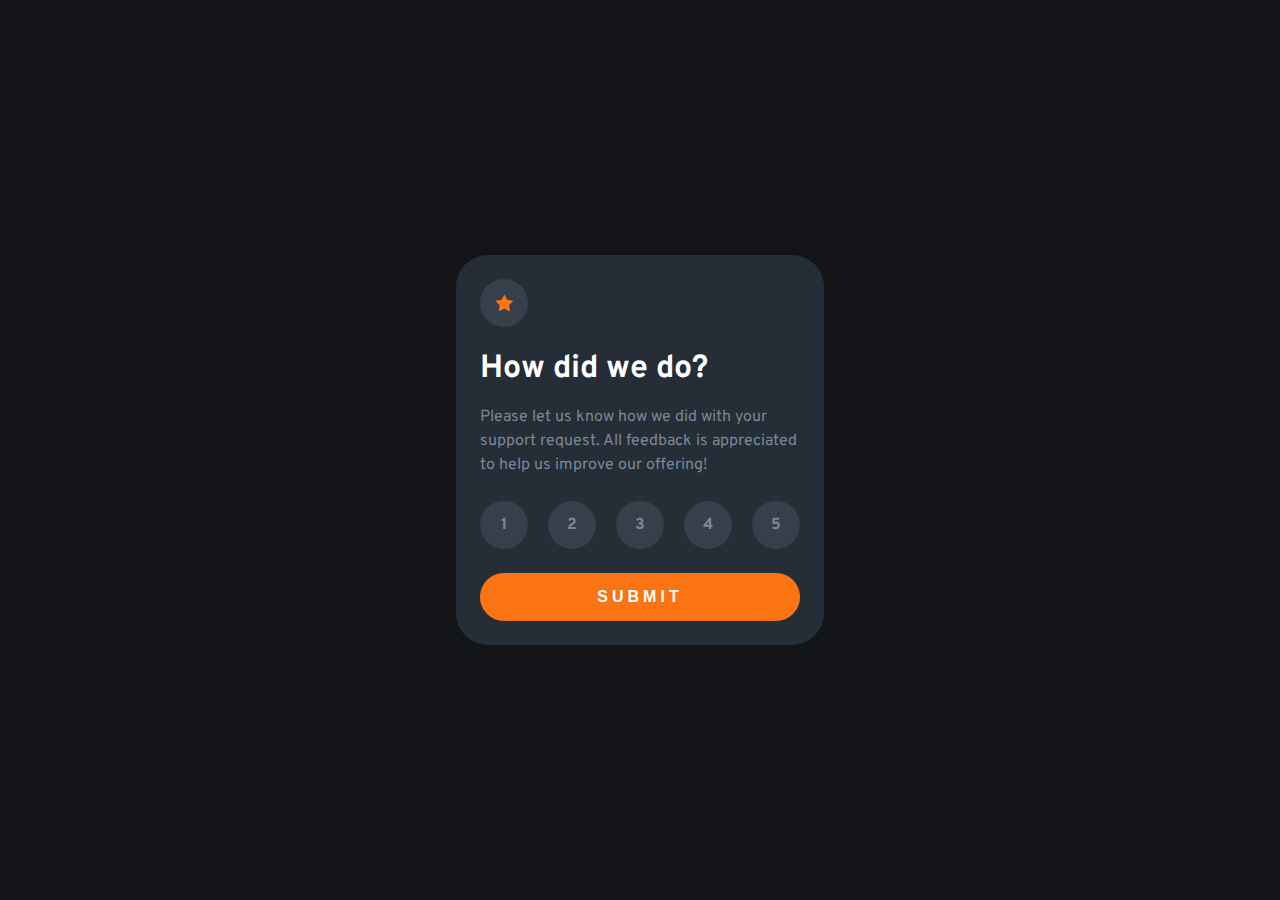
<file: index.html>
<!DOCTYPE html>
<html lang="en" class="index">
    <head>
        <meta charset="UTF-8" />
        <meta name="viewport" content="width=device-width, initial-scale=1.0" />
        <link
            rel="icon"
            type="image/png"
            sizes="32x32"
            href="./images/favicon-32x32.png"
        />
        <title>Frontend Mentor | Interactive rating component</title>
        <link rel="preconnect" href="https://fonts.googleapis.com" />
        <link rel="preconnect" href="https://fonts.gstatic.com" crossorigin />
        <link
            href="https://fonts.googleapis.com/css2?family=Overpass:wght@400;700&display=swap"
            rel="stylesheet"
        />
        <link rel="stylesheet" href="styles.css" />
    </head>
    <body>
        <!-- Rating state start -->
        <div class="outer">
            <div class="container">
                <div class="bg-circle" style="margin: 0">
                    <img src="/images/icon-star.svg" alt="" />
                </div>
                <h1>How did we do?</h1>
                <p>
                    Please let us know how we did with your support request. All
                    feedback is appreciated to help us improve our offering!
                </p>
                <div class="circles-div">
                    <div
                        class="bg-circle rating-circle inactive"
                        style="margin-left: 0"
                    >
                        1
                    </div>
                    <div class="bg-circle rating-circle inactive">2</div>
                    <div class="bg-circle rating-circle inactive">3</div>
                    <div class="bg-circle rating-circle inactive">4</div>
                    <div
                        class="bg-circle rating-circle inactive"
                        style="margin-right: 0"
                    >
                        5
                    </div>
                </div>
                <a href="">
                    <button class="btn">SUBMIT</button>
                </a>
            </div>
        </div>
        <script src="index.js"></script>
    </body>
</html>
</file>
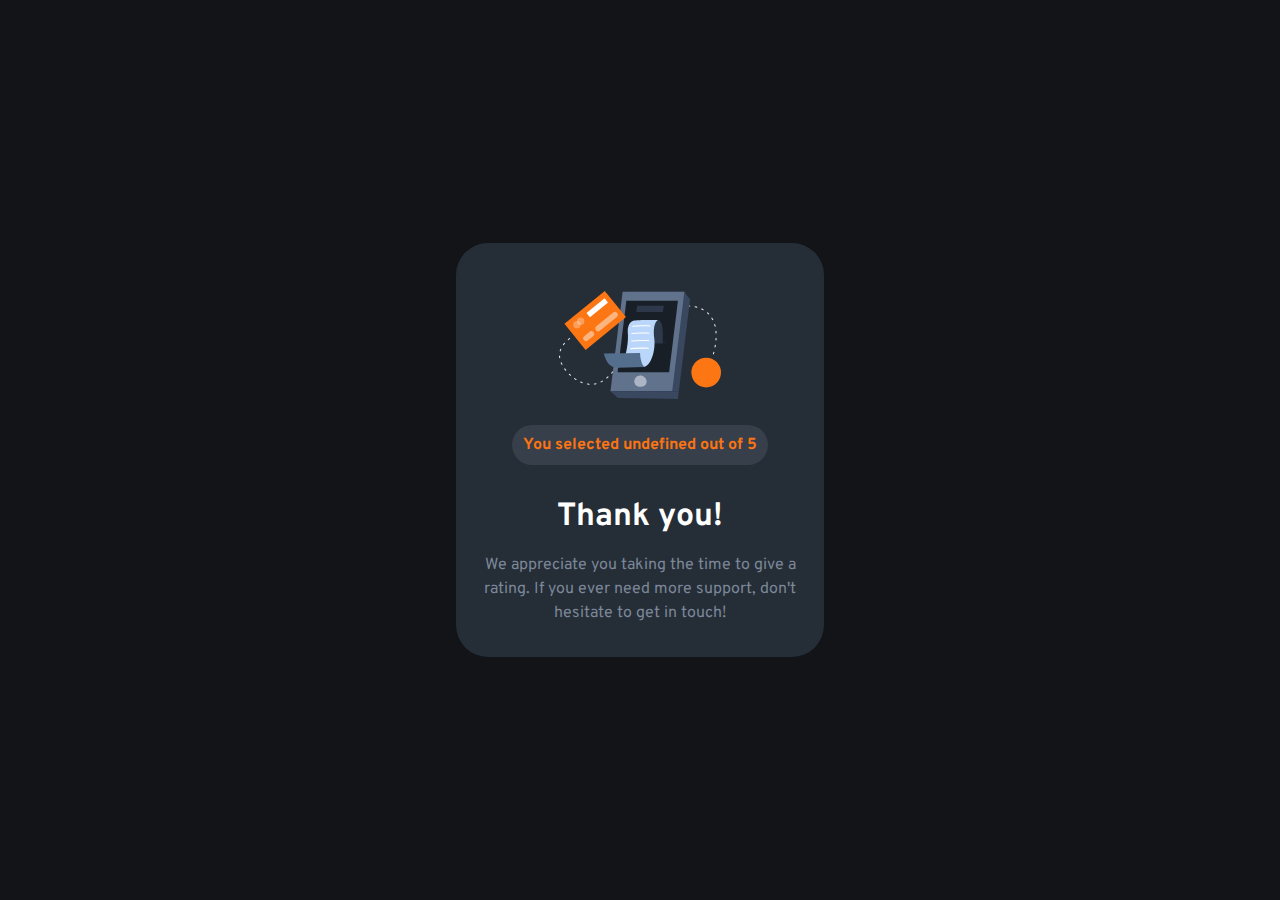
<file: thankyou.html>
<!DOCTYPE html>
<html lang="en" class="thank-you">
    <head>
        <meta charset="UTF-8" />
        <meta name="viewport" content="width=device-width, initial-scale=1.0" />
        <link
            rel="icon"
            type="image/png"
            sizes="32x32"
            href="./images/favicon-32x32.png"
        />
        <title>Frontend Mentor | Interactive rating component</title>
        <link rel="preconnect" href="https://fonts.googleapis.com" />
        <link rel="preconnect" href="https://fonts.gstatic.com" crossorigin />
        <link
            href="https://fonts.googleapis.com/css2?family=Overpass:wght@400;700&display=swap"
            rel="stylesheet"
        />
        <link rel="stylesheet" href="styles.css" />
    </head>
    <body>
        <div class="outer">
            <div class="container thankyou">
                <img src="/images/illustration-thank-you.svg" alt="" />
                <div class="rating-text">
                    <p>You selected 5 out of 5</p>
                </div>
                <div class="thankyou-text">
                    <h1>Thank you!</h1>
                    <p>
                        We appreciate you taking the time to give a rating. If
                        you ever need more support, don't hesitate to get in
                        touch!
                    </p>
                </div>
            </div>
        </div>
        <script src="index.js"></script>
    </body>
</html>
</file>
<file: styles.css>
body {
    background-color: hsl(216, 12%, 8%);
    color: white;
    font-family: "Overpass", sans-serif;
    font-weight: bold;
}

body,
html {
  height: 100%;
  margin: 0;
}

p {
    font-size: 1rem;
    line-height: 1.5;
    font-weight: 400;
    margin-bottom: 0;
    color: hsl(216, 12%, 54%);
}

h1 {
    font-weight: 700;
    margin-bottom: 0;
}

.outer {
    display: flex;
    justify-content: center;
    align-items: center;
    height: 100%;
}

.container {
    width: 20rem;
    background-color: hsl(213, 19%, 18%);
    padding: 1.5rem;
    border-radius: 2rem;
}

.circles-div {
    text-align: center;
    user-select: none;
}

.bg-circle {
    display: inline-flex;
    align-items: center;
    justify-content: center;
    margin: 1.5rem 0.5rem;
    height: 3rem;
    width: 3rem;
    border-radius: 50%;
    background-color: hsl(213, 16%, 25%);
    color: hsl(216, 12%, 54%);
}

.bg-circle.inactive:hover {
    background-color: hsl(217, 12%, 63%);
    color: white;
}

.active {
    background-color: hsl(25, 97%, 53%);
    color: white;
}

.btn {
    width: 100%;
    height: 3rem;
    background-color: hsl(25, 97%, 53%);
    border: 0;
    border-radius: 1.5rem;
    color: white;
    font-size: 1rem;
    font-weight: bold;
    letter-spacing: 0.25rem;
}

.btn:hover {
    color: hsl(25, 97%, 53%);
    background-color: white;
}

.container.thankyou {
    text-align: center;
    padding: 1.5rem;
}

.thankyou img {
    margin-top: 1.5rem;
}

.rating-text p {
    margin: 0;
    color: hsl(25, 97%, 53%);
    font-size: 1rem;
    font-weight: bold;
}

.rating-text {
    display: flex;
    align-items: center;
    justify-content: center;
    background-color: hsl(213, 16%, 25%);
    border-radius: 1.5rem;
    padding: 0.25rem 0.5rem;
    width: 15rem;
    height: 2rem;
    margin: 1.25rem auto;
}

.thankyou-text {
    margin-top: 2rem;
    margin-bottom: 0.5rem;
}

@media only screen and (max-width: 600px) {
    html {
        font-size: 14px;
    }
}
</file>
